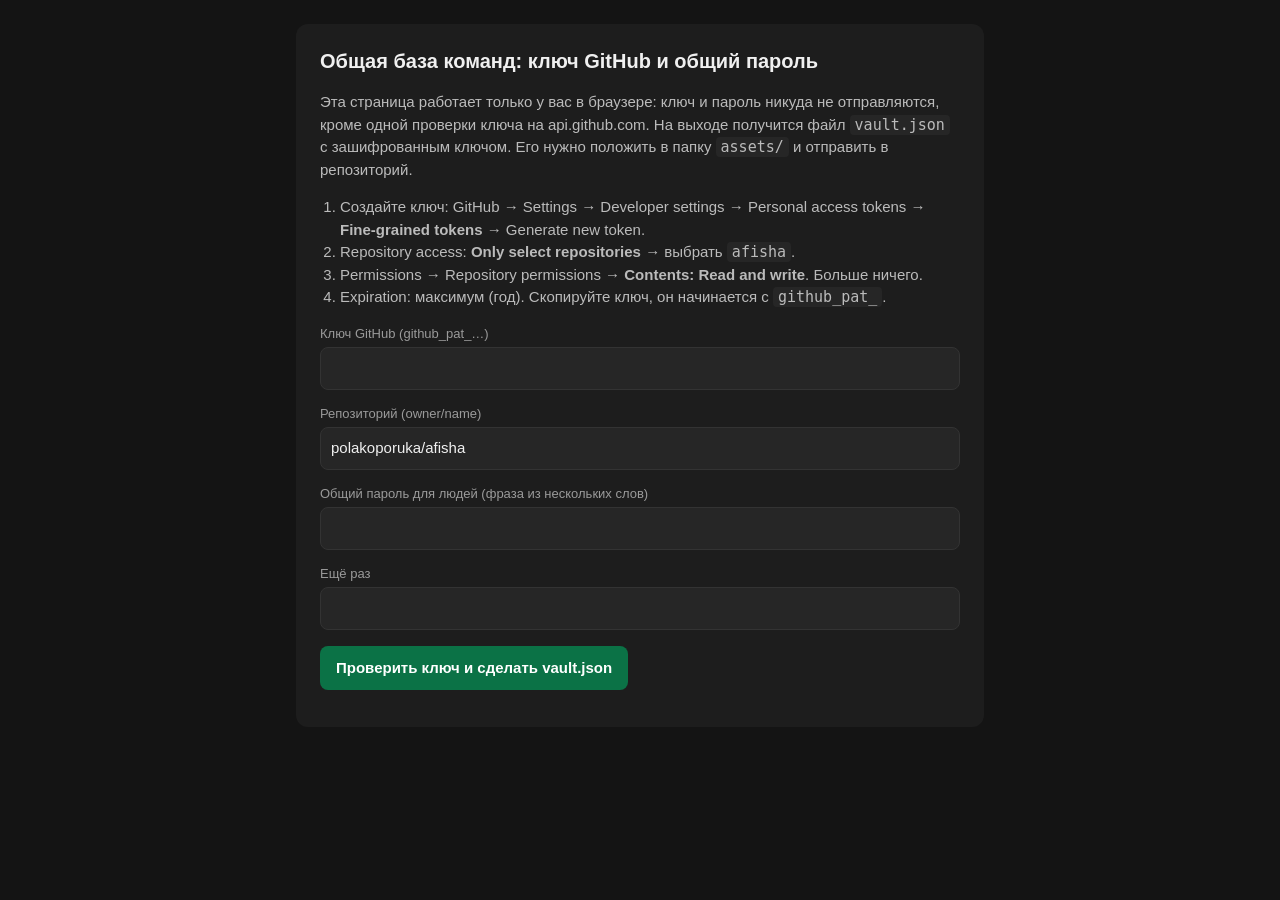
<file: setup_vault.html>
<!DOCTYPE html>
<html lang="ru">
<head>
<meta charset="utf-8">
<meta name="viewport" content="width=device-width, initial-scale=1">
<title>Настройка общей базы — ключ и пароль</title>
<style>
  body { background: #141414; color: #f0f0f0; font: 15px/1.5 -apple-system, "Segoe UI", Roboto, Arial, sans-serif; margin: 0; padding: 24px; }
  .box { max-width: 640px; margin: 0 auto; background: #1d1d1d; border-radius: 12px; padding: 22px 24px; }
  h1 { font-size: 20px; margin: 0 0 6px; }
  p, li { color: #bbb; }
  label { display: block; font-size: 13px; color: #9a9a9a; margin: 14px 0 4px; }
  input { width: 100%; box-sizing: border-box; background: #262626; color: #f0f0f0; border: 1px solid #333; border-radius: 8px; padding: 9px 10px; font: inherit; }
  button { background: #0b7246; color: #fff; border: 0; border-radius: 8px; padding: 11px 16px; font: inherit; font-weight: 700; cursor: pointer; margin-top: 16px; }
  button.ghost { background: #262626; }
  .ok { color: #4ad48a; } .err { color: #e06767; }
  code { background: #262626; padding: 1px 5px; border-radius: 4px; }
  ol { padding-left: 20px; }
</style>
</head>
<body>
<div class="box">
  <h1>Общая база команд: ключ GitHub и общий пароль</h1>
  <p>Эта страница работает только у вас в браузере: ключ и пароль никуда не отправляются, кроме одной проверки
    ключа на api.github.com. На выходе получится файл <code>vault.json</code> с зашифрованным ключом. Его нужно
    положить в папку <code>assets/</code> и отправить в репозиторий.</p>

  <ol>
    <li>Создайте ключ: GitHub → Settings → Developer settings → Personal access tokens → <b>Fine-grained tokens</b> → Generate new token.</li>
    <li>Repository access: <b>Only select repositories</b> → выбрать <code>afisha</code>.</li>
    <li>Permissions → Repository permissions → <b>Contents: Read and write</b>. Больше ничего.</li>
    <li>Expiration: максимум (год). Скопируйте ключ, он начинается с <code>github_pat_</code>.</li>
  </ol>

  <label for="token">Ключ GitHub (github_pat_…)</label>
  <input id="token" type="password" autocomplete="off" spellcheck="false">
  <label for="repo">Репозиторий (owner/name)</label>
  <input id="repo" type="text" value="polakoporuka/afisha">
  <label for="pass">Общий пароль для людей (фраза из нескольких слов)</label>
  <input id="pass" type="text" autocomplete="off">
  <label for="pass2">Ещё раз</label>
  <input id="pass2" type="text" autocomplete="off">

  <button id="go">Проверить ключ и сделать vault.json</button>
  <button id="dl" class="ghost" hidden>Скачать vault.json</button>
  <p id="out"></p>
</div>
<script src="js/vault.js"></script>
<script>
  const $ = (s) => document.querySelector(s);
  let blob = null;
  $('#go').addEventListener('click', async () => {
    const out = $('#out'); out.className = ''; out.textContent = 'Проверяю…';
    const token = $('#token').value.trim(), repo = $('#repo').value.trim(), p1 = $('#pass').value, p2 = $('#pass2').value;
    if (!token.startsWith('github_pat_') && !token.startsWith('ghp_')) { out.className = 'err'; out.textContent = 'Это не похоже на ключ GitHub.'; return; }
    if (p1.length < 8) { out.className = 'err'; out.textContent = 'Пароль слишком короткий, нужно хотя бы 8 символов.'; return; }
    if (p1 !== p2) { out.className = 'err'; out.textContent = 'Пароли не совпадают.'; return; }
    try {
      const r = await fetch('https://api.github.com/repos/' + repo, { headers: { Authorization: 'Bearer ' + token, Accept: 'application/vnd.github+json' } });
      if (!r.ok) { out.className = 'err'; out.textContent = 'GitHub не принял ключ: ' + r.status + ' ' + (await r.text()).slice(0, 200); return; }
      const j = await r.json();
      if (!j.permissions || !j.permissions.push) { out.className = 'err'; out.textContent = 'Ключ подходит для чтения, но не даёт права записи (Contents: Read and write).'; return; }
      const vault = await AfishaVault.encrypt(token, p1);
      vault.repo = repo;
      blob = new Blob([JSON.stringify(vault, null, 2)], { type: 'application/json' });
      out.className = 'ok'; out.textContent = 'Ключ проверен, права записи есть. Скачайте vault.json и положите его в папку assets/.';
      $('#dl').hidden = false;
    } catch (e) { out.className = 'err'; out.textContent = 'Ошибка: ' + e.message; }
  });
  $('#dl').addEventListener('click', () => {
    const a = document.createElement('a'); a.href = URL.createObjectURL(blob); a.download = 'vault.json'; document.body.appendChild(a); a.click(); a.remove();
  });
</script>
</body>
</html>
</file>
